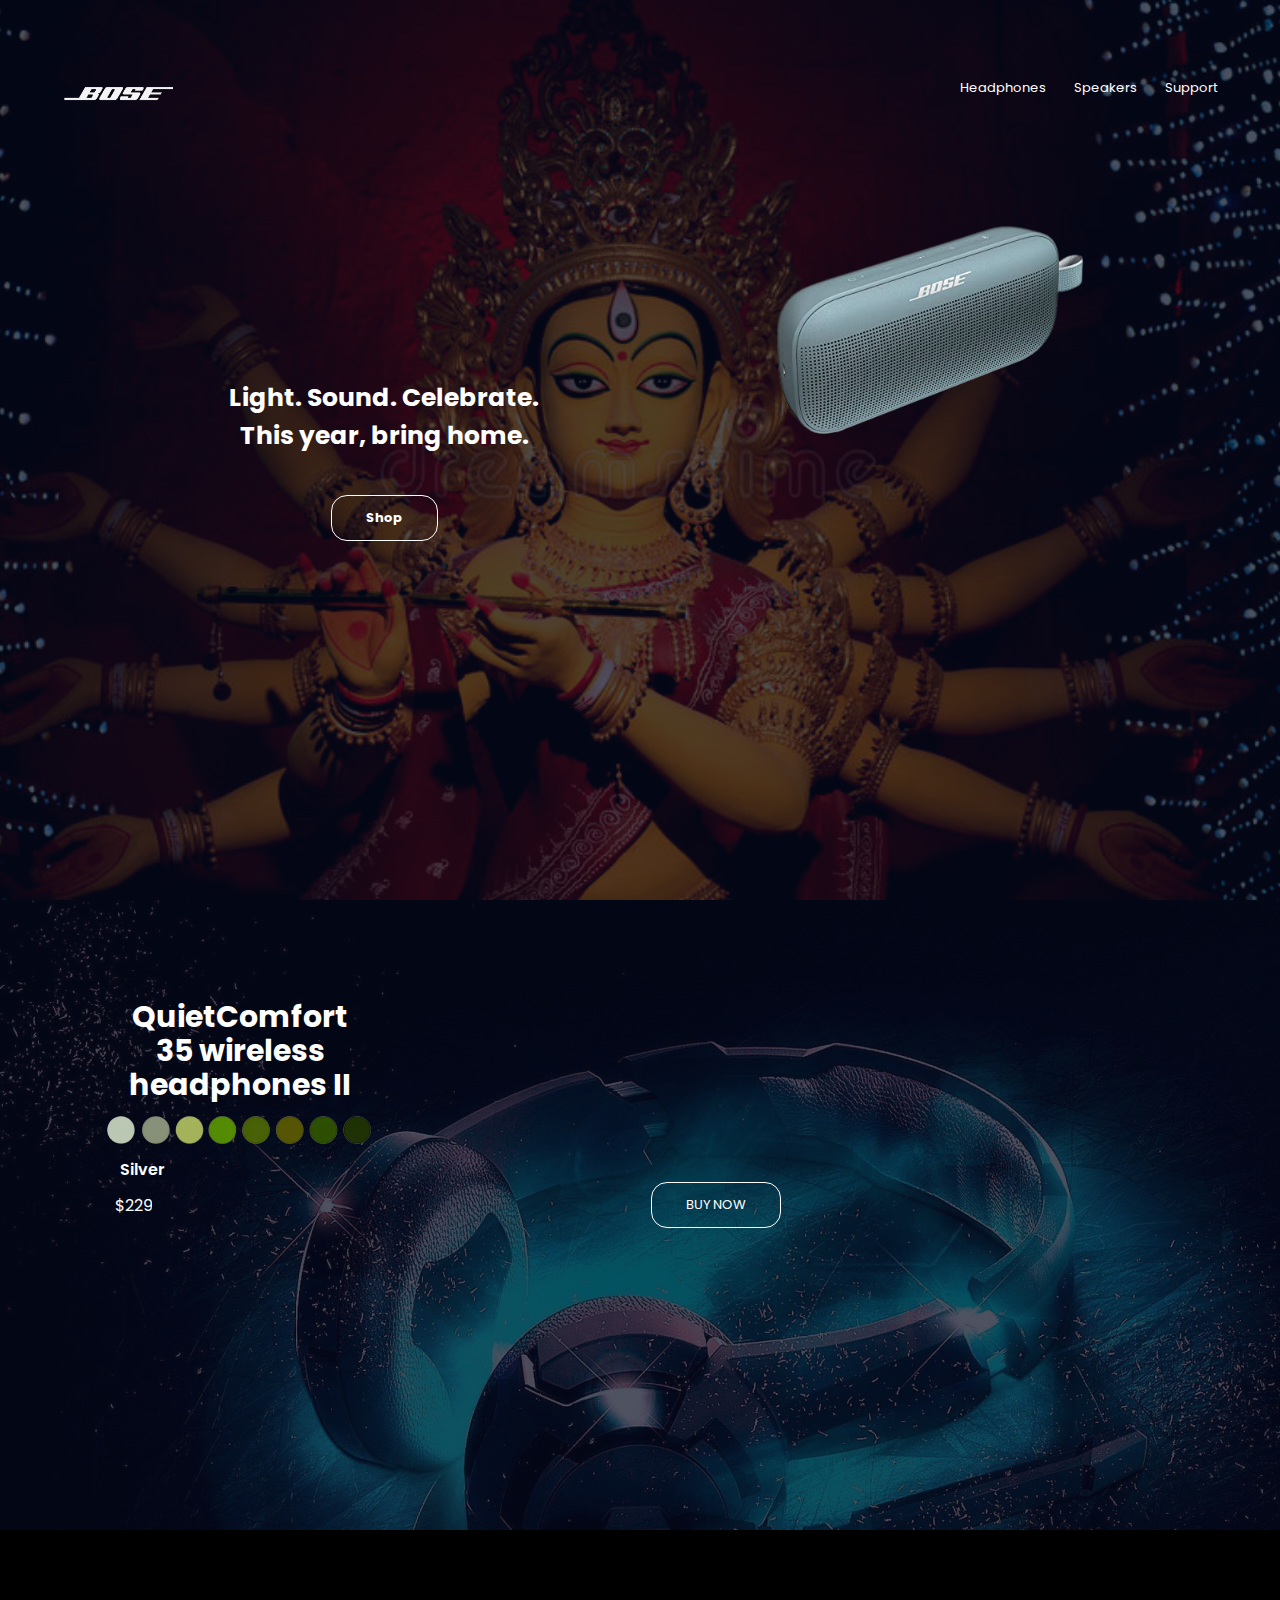
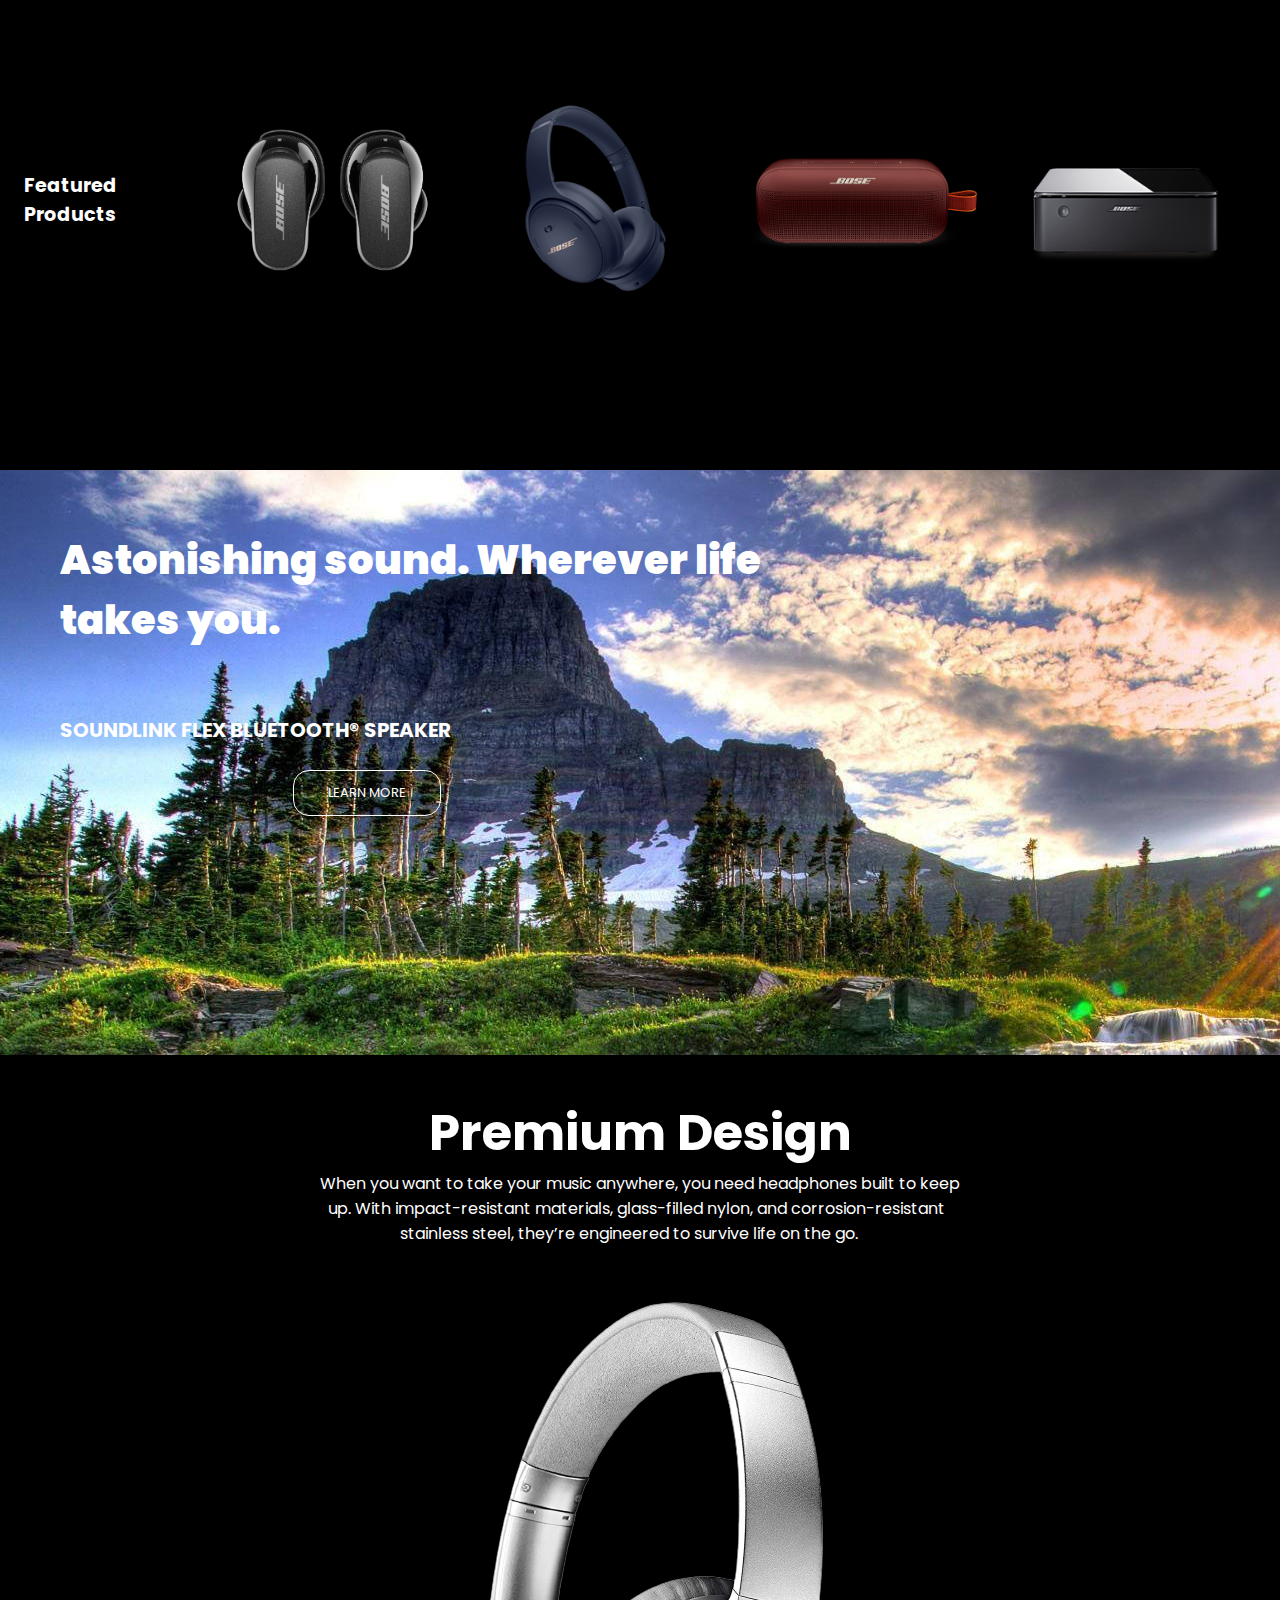
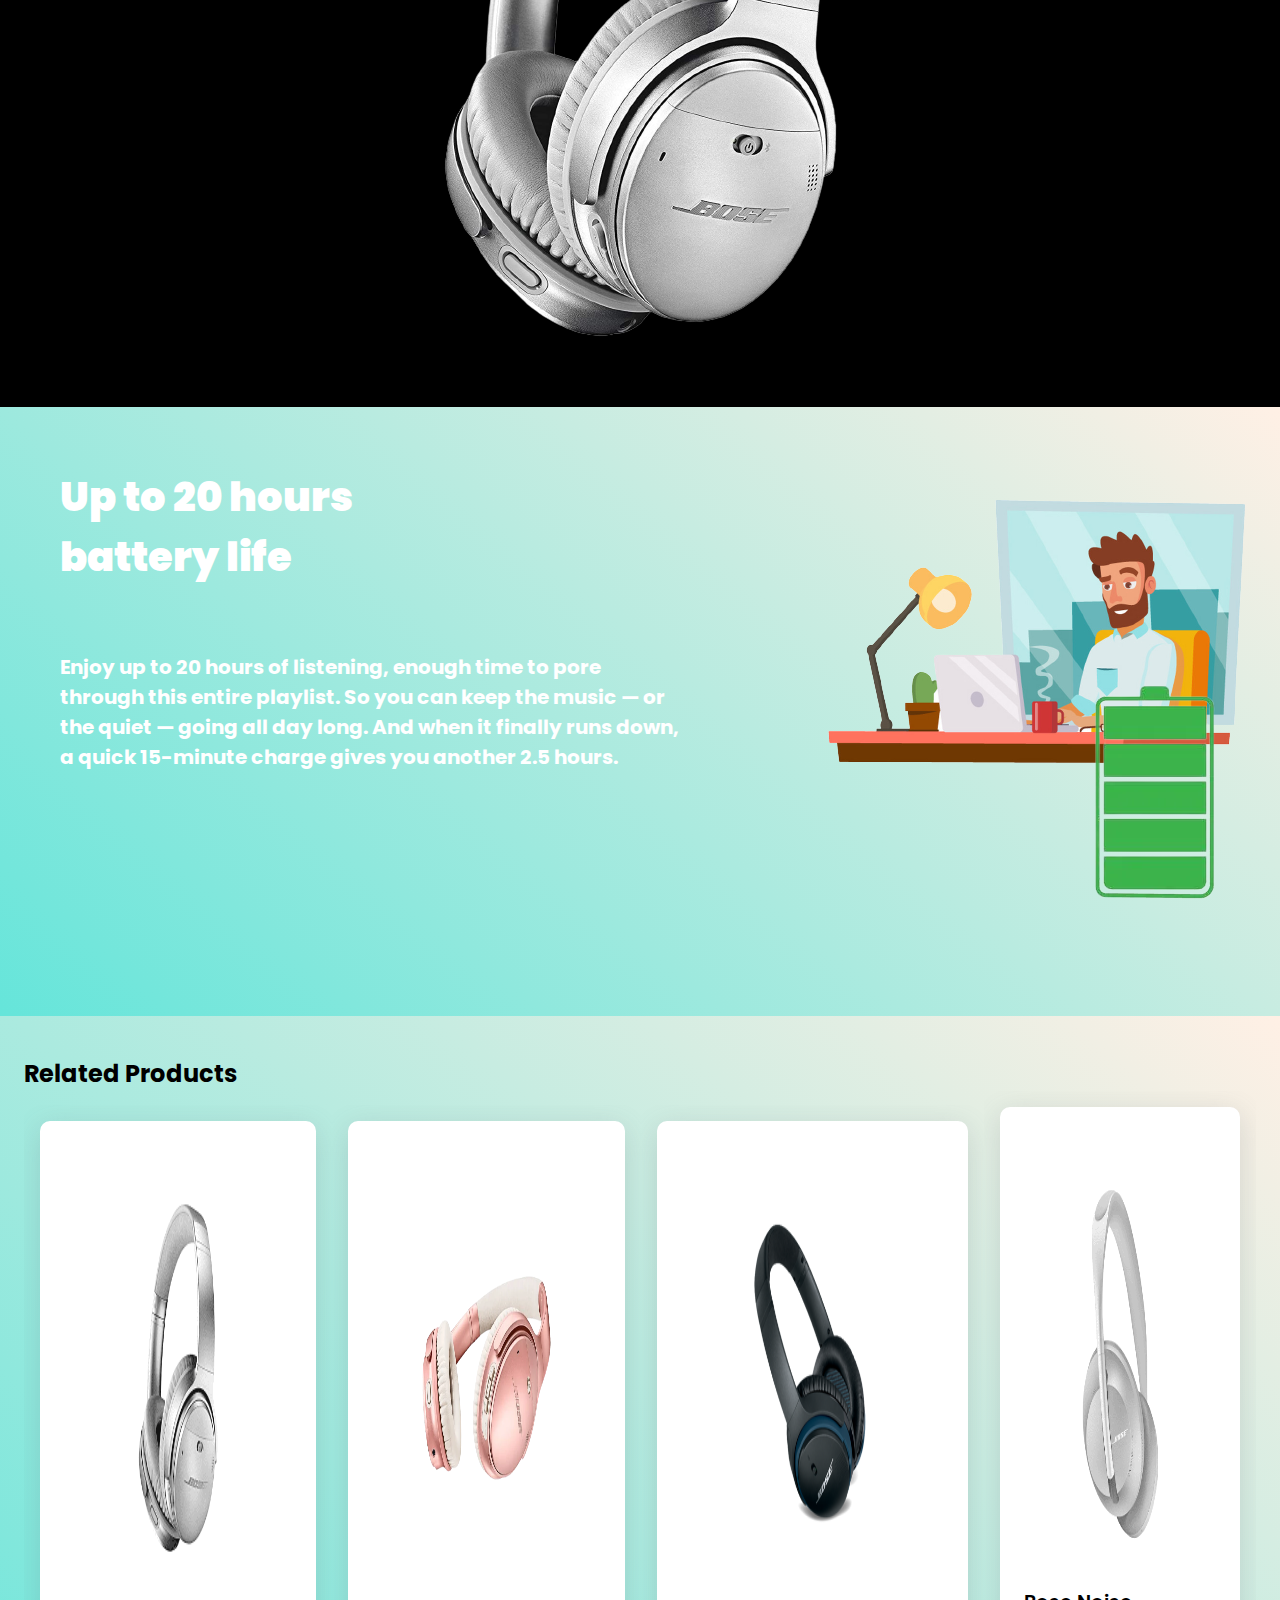
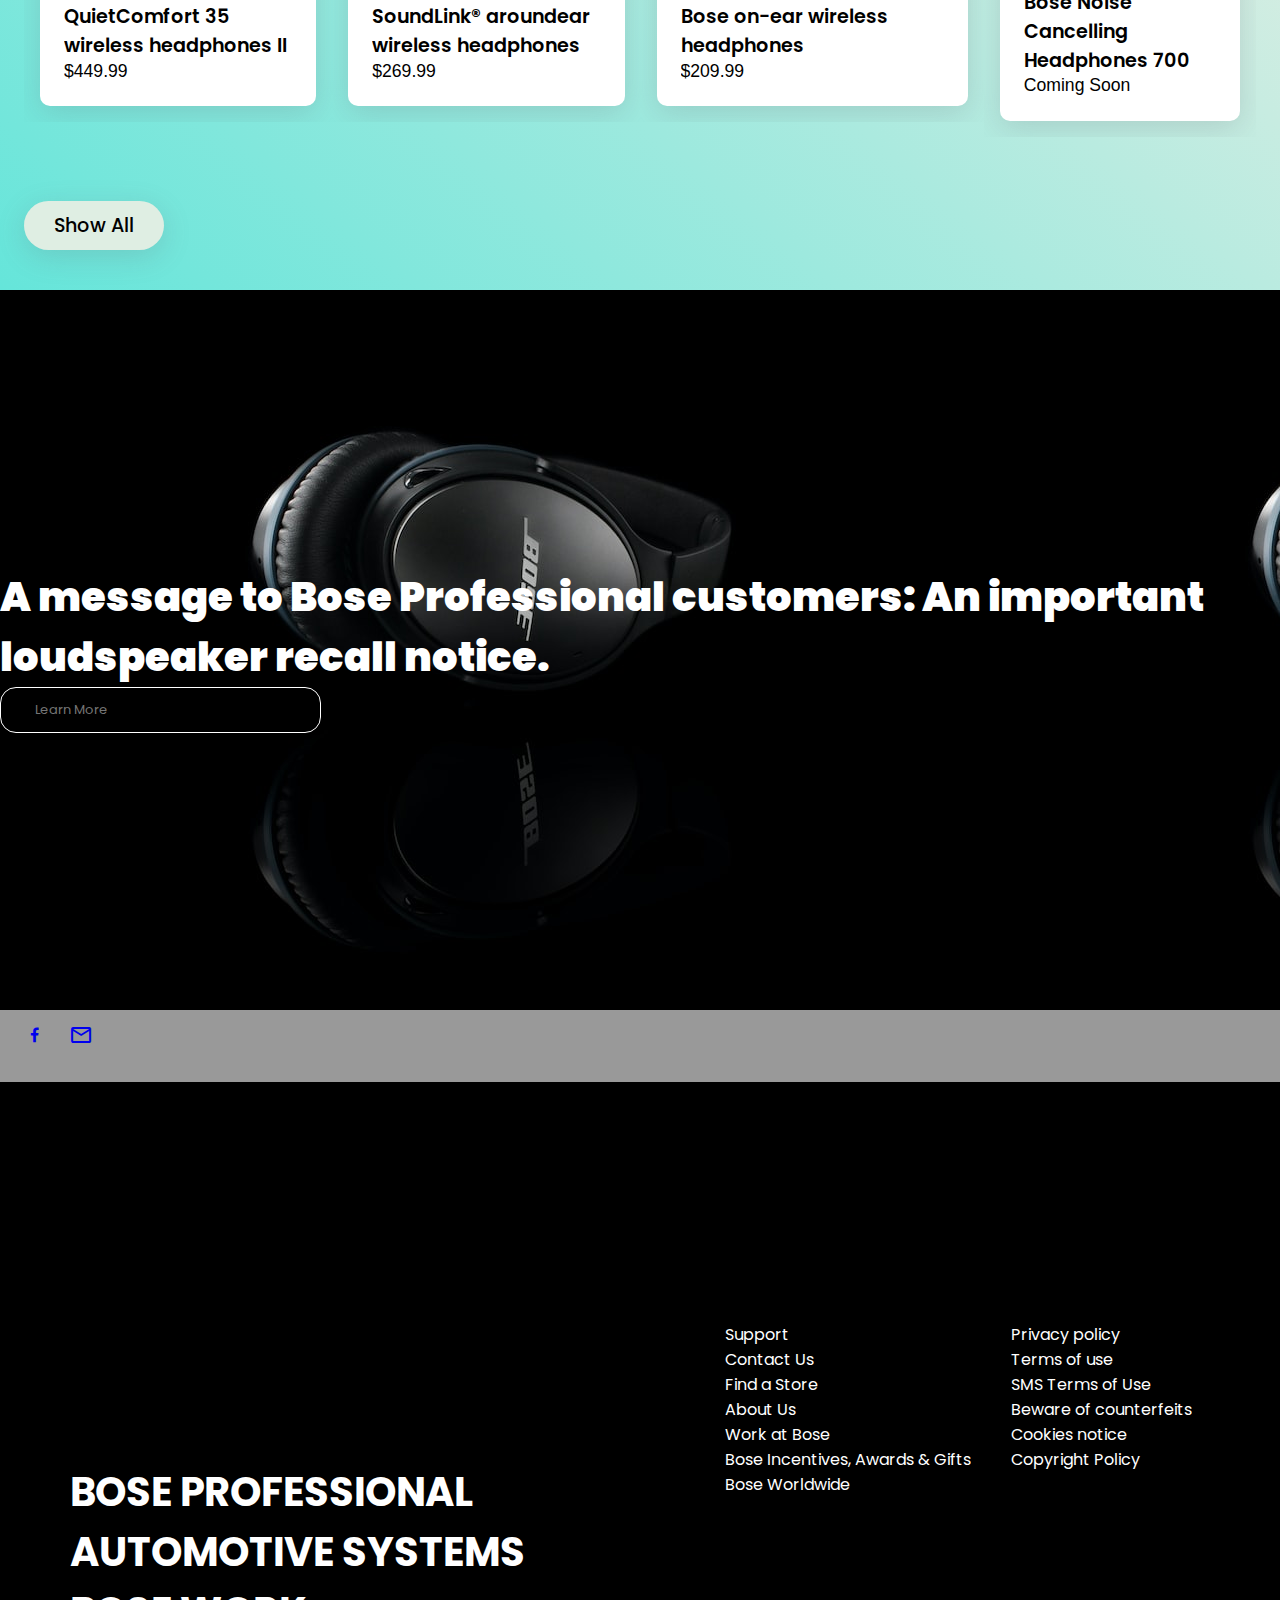
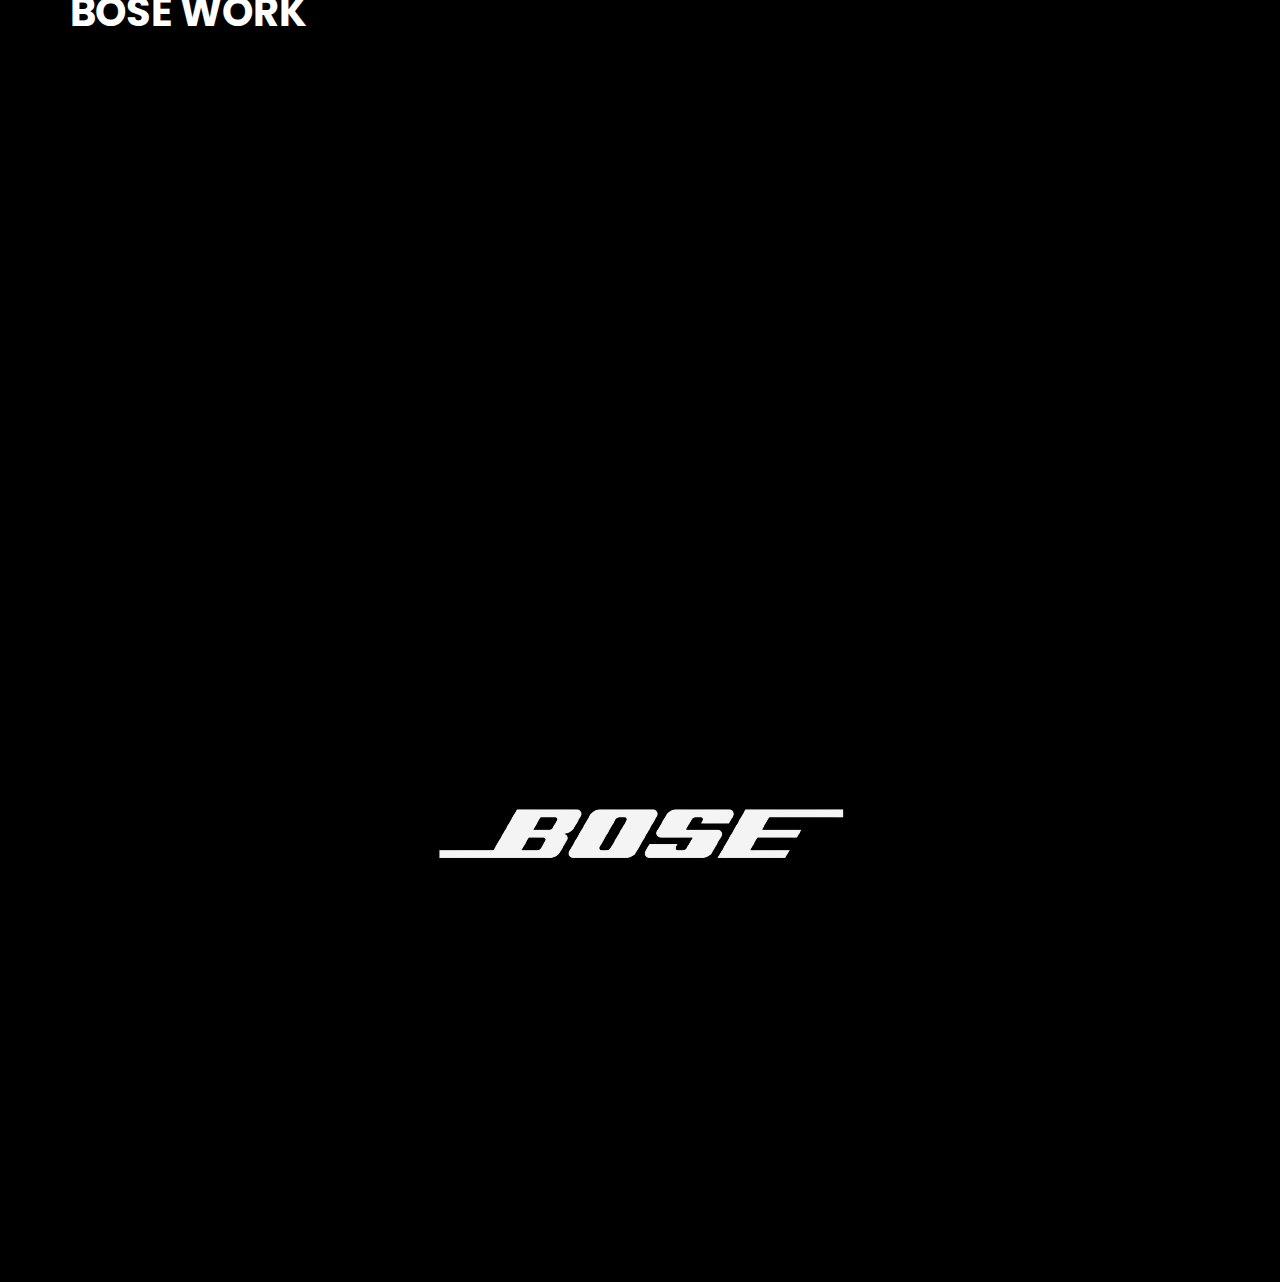
<file: index.html>
<html>

<head>
    <meta name="viewport" content="width=device-width, initial-scale=1.0">
    <title>Bose | Headphones</title>
    <link rel="stylesheet" href="style.css">
    <link href="https://fonts.googleapis.com/css?family=Poppins:100,200,300,400,600,700&display=swap" rel="stylesheet">
    <link rel="stylesheet" href="https://stackpath.bootstrapcdn.com/font-awesome/4.7.0/css/font-awesome.min.css">
    <link href="https://fonts.googleapis.com/css2?family=Material+Symbols+Outlined" rel="stylesheet" />
</head>

<body>
    <section class="header">
        <nav>
            <a href="index.html"><img src="./image/Bose-Logo-White-removebg-preview.png"></a>
            <div class="nav-links" id="navLinks">
                <ul>
                    <li><a href="index.html">Headphones</a></li>
                    <li><a href="index.html">Speakers</a></li>
                    <li><a href="index.html">Support</a></li>
                </ul>
            </div>
        </nav>

        <div class="text-box">
            <p>Light. Sound. Celebrate.<br>This year, bring home.</p>
            <a href="index.html" class="hero-btn">Shop</a>
        </div>
        <div class="speaker">
            <img src="/image/speak.png" alt="">
        </div>
    </section>

    <!----------2nd page----------->

    <section class="quiet_comfort">
        <div class="para">
            <p>QuietComfort<br>35 wireless<br>headphones II</p>
        </div>
        <div class="options">
            <img src="image/colorcontext.png" class="choice">
            <div class="color">
                <p>Silver</p>
            </div>
        </div>
        <div class="price">
            <p>$229</p>
            <a href="index.html" class="hero-btn">BUY NOW</a>
        </div>
    </section>

    <!-- Featured Products section -->
    <section class="f_products">
        <p>Featured Products</p>
        <div class="left_arrow">
            <i class="material-symbols-outlined">
                arrow_back_ios
            </i>
        </div>
        <div class="products">
            <img src="image/products1.png" class="product-img">
        </div>
        <div class="products">
            <img src="image/products2.png" class="product-img">
        </div>
        <div class="products">
            <img src="image/products3.png" class="product-img">
        </div>
        <div class="products">
            <img src="image/products4.png" class="product-img">
        </div>
        <div class="right_arrow">
            <span class="material-symbols-outlined">
                arrow_forward_ios
            </span>
        </div>
    </section>

    <!--landing page 4-->
    <section class="third_page">
        <div class="para1">
            <p>Astonishing sound. Wherever life <br> takes you.</p>
        </div>
        <div class="para2">
            <p>SOUNDLINK FLEX BLUETOOTH® SPEAKER</p>
        </div>
        <div class="learn_more">
            <a href="index.html" class="hero-btn">LEARN MORE</a>
        </div>
    </section>

    <!-- 4th page -->
    <section class="premium_design">
        <div class="design_para">
            <p>Premium Design</p>
        </div>
        <div class="paragraph">
            When you want to take your music anywhere, you need headphones built to keep
            <br> &nbsp up. With impact-resistant materials, glass-filled nylon, and corrosion-resistant
            <br> &nbsp &nbsp &nbsp &nbsp &nbsp &nbsp &nbsp &nbsp &nbsp &nbsp stainless steel, they’re engineered to
            survive life on the go.
        </div>
        <div class="symbol">
            <span class="material-symbols-sharp">
                add_circle
            </span>
        </div>
        <div class="image">
            <img src="image/headphone.png" alt="">
        </div>
    </section>

    <!-- About section -->
    <section class="about">
        <p class="para1">
            Up to 20 hours <br> battery life
        </p>
        <p class="para2">
            Enjoy up to 20 hours of listening, enough time to pore <br> through this entire playlist. So you can keep
            the music — or <br> the quiet — going all day long. And when it finally runs down, <br> a quick 15-minute
            charge gives you another 2.5 hours.
        </p>
        <div class="image_section">
            <div class="images1">
                <img src="image/workingman.png" alt="">
            </div>
            <div class="images2">
                <img src="image/battery.png" alt="">
            </div>
        </div>
    </section>

    <!-- Color veriation section starts -->
    <section class="colors">
        <div class="container">
            <h2 class="section-heading">Related Products</h2>

            <div class="row">
                <div class="col">
                    <div class="product">
                        <img src="image/image1.png" alt="" class="product-img">

                        <h3 class="product-heading">QuietComfort 35 wireless headphones II</h3>

                        <div class="product-desc">
                            $449.99
                        </div>
                    </div>
                </div>
                <div class="col">
                    <div class="product">
                        <img src="image/image2.png" alt="" class="product-img">

                        <h3 class="product-heading">SoundLink® aroundear wireless headphones</h3>

                        <div class="product-desc">
                            $269.99
                        </div>
                    </div>
                </div>
                <div class="col">
                    <div class="product">
                        <img src="image/image3.png" alt="" class="product-img">

                        <h3 class="product-heading">Bose on-ear wireless headphones</h3>

                        <div class="product-desc">
                            $209.99
                        </div>
                    </div>
                </div>
                <div class="col">
                    <div class="product">
                        <img src="image/image4.png" alt="" class="product-img">

                        <h3 class="product-heading">Bose Noise Cancelling Headphones 700</h3>

                        <div class="product-desc">
                            Coming Soon
                        </div>
                    </div>
                </div>
            </div>

            <div class="spacer"></div>

            <button class="btn light">Show All</button>
        </div>
    </section>
    <!-- Color veriation section ends -->

    <!-- Branding section -->
    <section class="bose">
        <div class="branding">
            <p class="brand">A message to Bose Professional customers: An important loudspeaker recall notice.</p>
            <input type="text" placeholder="Learn More" class="hero-btn">
        </div>
    </section>

    <!-------- Websites ---------->
    <section class="website">
        <div class="icon1">
            <a href="https://www.facebook.com/Boseindia/"><i class="fa fa-facebook"></i></a>
        </div>
        <div class="icon2">
            <a href="https://www.boseapac.com/en_in/email-subscription2.overlays.html"><span
                    class="material-symbols-outlined">
                    mail
                </span></a>
        </div>
    </section>

    <!-- footer -->
    <section class="footer">
        <div class="main">
            <p>BOSE PROFESSIONAL <br> AUTOMOTIVE SYSTEMS <br> BOSE WORK</p>
        </div>
        <div class="middle">
            <p>Support <br>
                Contact Us <br>
                Find a Store <br>
                About Us <br>
                Work at Bose <br>
                Bose Incentives, Awards & Gifts <br>
                Bose Worldwide
            </p>
        </div>
        <div class="rightSide">
            Privacy policy <br>
            Terms of use <br>
            SMS Terms of Use <br>
            Beware of counterfeits <br>
            Cookies notice <br>
            Copyright Policy
        </div>
    </section>

    <!-- Bose -->
    <div class="End">
        <img src="image/Bose-Logo-White-removebg-preview.png" alt="">
    </div>


</body>

</html>
</file>
<file: style.css>
:root
{
	/*------ Font family -------*/
	--heading-font: 'Poppins', sans-serif;
	--para-font: 'Quattrocento Sans', sans-serif;

	/*------ Colors -------*/
	--primary-color: #65e5da;        /*-- light green color --*/
	--secondary-color: #dfeee3;      /*-- light gray color --*/
	--third-color: #000000;          /*-- Black color ----*/
	--fourth-color: #ffffff;          /*-- White color ----*/

	/*------ Container padding -------*/
	--cont-padding: 2.5rem 1.5rem;
}

*
{
	margin: 0;
	padding: 0;
	box-sizing: border-box;
    overflow-x: hidden;
}

html
{
	font-size: 16px;
}

img
{
	max-width: 100%;
	height: auto;
	transition: all 0.5s ease-in-out;
}

img:hover
{
	transform: scale(1.1,1.1);
}

.container
{
	padding: var(--cont-padding);
}

.btn
{
	padding: 10px 30px;
	font-size: 1.2rem;
	font-weight: 500;
	font-family: var(--heading-font);
	border: none;
	border-radius: 50px;
	box-shadow: rgba(100, 100, 111, 0.2) 0px 7px 29px 0px;
	margin-right: 1.5rem;
	cursor: pointer;
	transition: all 0.5s;
}

.btn:hover
{
	box-shadow: rgba(0, 0, 0, 0.2) 0px 12px 28px 0px, rgba(0, 0, 0, 0.1) 0px 2px 4px 0px, rgba(255, 255, 255, 0.05) 0px 0px 0px 1px inset;
	transform: scale(1.1,1.1);
}

.btn.dark
{
	color: var(--third-color);
	background: var(--fourth-color);
}

.btn.dark:hover
{
	color: var(--third-color);
	background: var(--secondary-color);
}

.btn.light
{
	color: var(--third-color);
	background: var(--secondary-color);
}

.btn.light:hover
{
	color: var(--third-color);
	background: var(--fourth-color);
}

.spacer
{
	margin: 2rem 0;
}

*{
    margin: 0;
    padding: 0;
    font-family: 'Poppins', sans-serif;
}
.header{
    min-height: 100vh;
    width: 100vw;
    background-image: linear-gradient(rgba(4,9,30,0.7),rgba(4,9,30,0.7)),url(image/goddess.jpg);
    background-position: center;
    background-size: cover;
    position: relative;
    overflow: hidden;
}


nav{
    display: flex;
    padding: 2% 4%;
    justify-content: space-between;
    align-items: center;
}
nav img{
    width: 135px;
}
.nav-links{
    flex: 1;
    text-align: right;
}
.nav-links ul li{
    list-style: none;
    display: inline-block;
    padding: 8px 12px;
    position: relative;
}
.nav-links ul li a{
    color: #fff;
    text-decoration: none;
    font-size: 13px;
}
.nav-links ul li::after{
    content: '';
    width: 0%;
    height: 2px;
    background: #f44336;
    display: block;
    margin: auto;
    transition: .5s;    
}
.nav-links ul li:hover::after{
    width: 100%;
}


.text-box{
    width: 90%;
    color: #fff;
    position: absolute;
    top: 50%;
    left: 30%;
    font-weight: bold;
    transform: translate(-50%, -50%);
    text-align: center;
}
.text-box h1{
    font-size: 62px;
}
.text-box p{
    margin: 20px 0 40px;
    font-size: 25px;
    font-weight: bold;
    color: #fff;
}
.hero-btn {
    display: inline-block;
    text-decoration: none;
    color: #fff;
    border: 1px solid #fff;
    padding: 12px 34px;
    font-size: 13px;
    background: transparent;
    position: relative;
    cursor: pointer;
    transition: 1s;
    border-radius: 16px;
}

.speaker{
    margin-left: 45rem;
    box-shadow: #f0f0f0;
}

.speaker img{
    height: 300px;
}
.hero-btn:hover{
    border: 1px solid #f44336;
    background: #999;
}

@media(max-width: 720px)
{
   .nav-links ul li
    {
        display: block;
    }
    .nav-links
    {
        position: fixed;
        background: #f44336;
        height: 100vh;
        width: 200px;
        top: 0;
        right: -200px;
        text-align: left;
        z-index: 2;
        transition: 0.5s;
    }
    .nav-links ul{
        padding: 30px;
    }
    .text-box h1{
        font-size: 20px;
    }
}

/* landing page */


/* 2nd page */
.quiet_comfort{
    width: 100vw;
    height: 70%;
    margin: auto;
    padding-top: 100px;
    background-image: linear-gradient(rgba(4,9,30,0.7),rgba(4,9,30,0.7)),url(image/headset.jpg);
    overflow: hidden;
}
.para{
    color: #fff;
    font-size: 30px;
    font-weight: bolder;
    line-height: 34px;
    margin-left: -50rem;
    text-align: center;
}
.options:hover{
    cursor: pointer;  
}
.choice{
    height: auto;
    text-align: start;
    padding-left: 100px;
}
.color{
    display: flex;
    justify-content: initial;
    font-weight: 600;
    padding-left: 120px ;
    text-align: left;
    color: #fff;
}
.price{
    display: flex;
    justify-content: space-evenly;
    align-items: center;
    margin-left: -24rem;
    color: #fff;
}

.price hero-btn{
    display: flex;
    text-decoration: none;
    color: #fff;
    border: 1px solid #fff;
    font-size: 13px;
    background: transparent;
    position: relative;
    cursor: pointer;
    transition: 1s;
    border-radius: 16px;
}
.head{
    display: flex;
    flex-direction: row;
    justify-content: center;
    align-items: center;
    padding-left: 600px;
}

.option:hover{
    box-shadow: 0 0 20px 0px rgba(0, 0, 0, 0.2);
}

@media (max-width:700px){
    .option{
        flex-direction: column;
    }
} 

/* featured section */
.f_products{
    background-color: black;
    height: 60vh;
    width: 100vw;
    display: flex;
    justify-content: space-between;
    align-items: center;
    overflow: hidden;
}

.f_products p{
    color: #fff;
    margin-left: 24px;
    font-weight: bolder;
    font-size: larger;
}

/* third page */

.third_page{
    width: 100vw;
    height: 65vh;
    background-image: url(image/scenery.jpg);
    overflow: hidden;

}
.para1{
    color: #fff;
    padding: 60px;
    font-size: 40px;
    font-weight: 900;
}
.para2{
    color: #fff;
    font-size: 20px;
    font-weight: bold;
    padding: 5px 60px;
}
.learn_more{
    display: flex;
    justify-content: initial;
    align-items: center;
    padding-left: calc(65vh/2);
    padding-top: 20px;
}
@media(max-width:700px){
    .third_page{
        flex-direction: row;
    }
    .para1{
        flex-direction: column;
    }
    .para2{
        flex-direction: column;
    }
    .learn_more{
        flex-direction: row;
    }
}

/* 4th Page */
.premium_design{
    background-color: black;
    padding: 40px;
    width: 100vw;
    overflow: hidden;
}
.design_para{
    color: white;
    display: flex;
    justify-content: center;
    align-items: center;
    font-size: 50;
    font-weight: bold;
}
.paragraph{
    color: #fff;
    display: flex;
    justify-content: center;
    align-items: center;
}
.image{
    padding: 30px;
    display: flex;
    justify-content: center;
    align-items: center;
    transition: .5s;
    position: relative;
}

/* About section */
.about{
    background-color: black;
    width: 100vw;
    background-image: linear-gradient(40deg, #65e5da, #fff0e5), url(image/bgImage.png);
    overflow: hidden;

}

.image_section{
    display: flex;
    flex-direction: column;
    flex-wrap: no-wrap;
    align-items: flex-end;
    text-align: right;
    margin-top: -380px;
}
.images2{
    margin-top: -350px;
    margin-right: -100px;
}



/* color variation section */
.colors
{
	background-image: linear-gradient(40deg, #65e5da, #fff0e5);
    width: 100vw;
    overflow: hidden;
}

.colors .container .row
{
	display: flex;
	flex-direction: row;
	align-items: center;
	justify-content: space-around;
}

.product
{
	background: var(--fourth-color);
	border-radius: 10px;
	margin: 1rem;
	padding: 2rem 1.5rem 1.5rem 1.5rem;
	box-shadow: rgba(100, 100, 111, 0.2) 0px 7px 29px 0px;
	cursor: pointer;
	transition: all 0.5s;
}

.product:hover
{
	transform: scale(1.1);
}

.product-heading
{
	font-size: 1.2rem;
	font-weight: 600;
	font-family: var(--heading-font);
	line-height: 1.5;
}

.product-desc
{
	font-size: 1.1rem;
	font-weight: 300;
	line-height: 1.2;
	font-family: var(--para-font);
}
.colors img{
    padding: 50px;
    height: 50vh;
}

/* branding section */
.bose{
    height: 80vh;
    width: 100vw;
    background-image: url(image/Bose1.jpg);
    display: flex;
    align-items: center;
    justify-content: center;
    overflow: hidden;
}
.brand{
    color: #fff;
    font-weight: 1000;
    font-size: 40;
}
.branding hero-btn{
    align-items: center;
}

/* Website */
.website{
    background-color: #999;
    height: 8%;
    width: 100vw;
    display: flex;
    text-decoration: none;
    overflow: hidden;
}
.icon1{
    display: flex;
    align-items: center;
    justify-content: center;
    padding-left: 30px;
    height: 50px;
    overflow: hidden;
}
.icon2{
    display: flex;
    align-items: center;
    justify-content: center;
    padding-left: 30px;
    height: 50px;
    overflow-y: hidden;
}

/* footer */
.footer{
    background-color: black;
    height: 100vh;
    width: 100vw;
    display: flex;
    overflow: hidden;
}
.main{
    text-align: left;
    color: #fff;
    display: flex;
    padding-top: 40px;
    padding-left: 70px;
    align-items: center;
    font-size: 40;
    font-weight: bold;
}
.middle{
    display: flex;
    padding-top: 240px ;
    padding-left: 200px;
    flex-direction: column;
    justify-content: space-between;
    color: #fff;
}
.rightSide{
    display: flex;
    flex-direction: column;
    justify-content: space-between;
    color: #fff;
    padding-top: 240px;
    padding-left: 40px;
}
.middle,.rightSide:hover{
    cursor: pointer;
}

/* Bose */
.End{
    height: 100vh;
    background-color: black;
    display: flex;
    align-items: center;
    justify-content: center;
    overflow: hidden;
}
</file>
